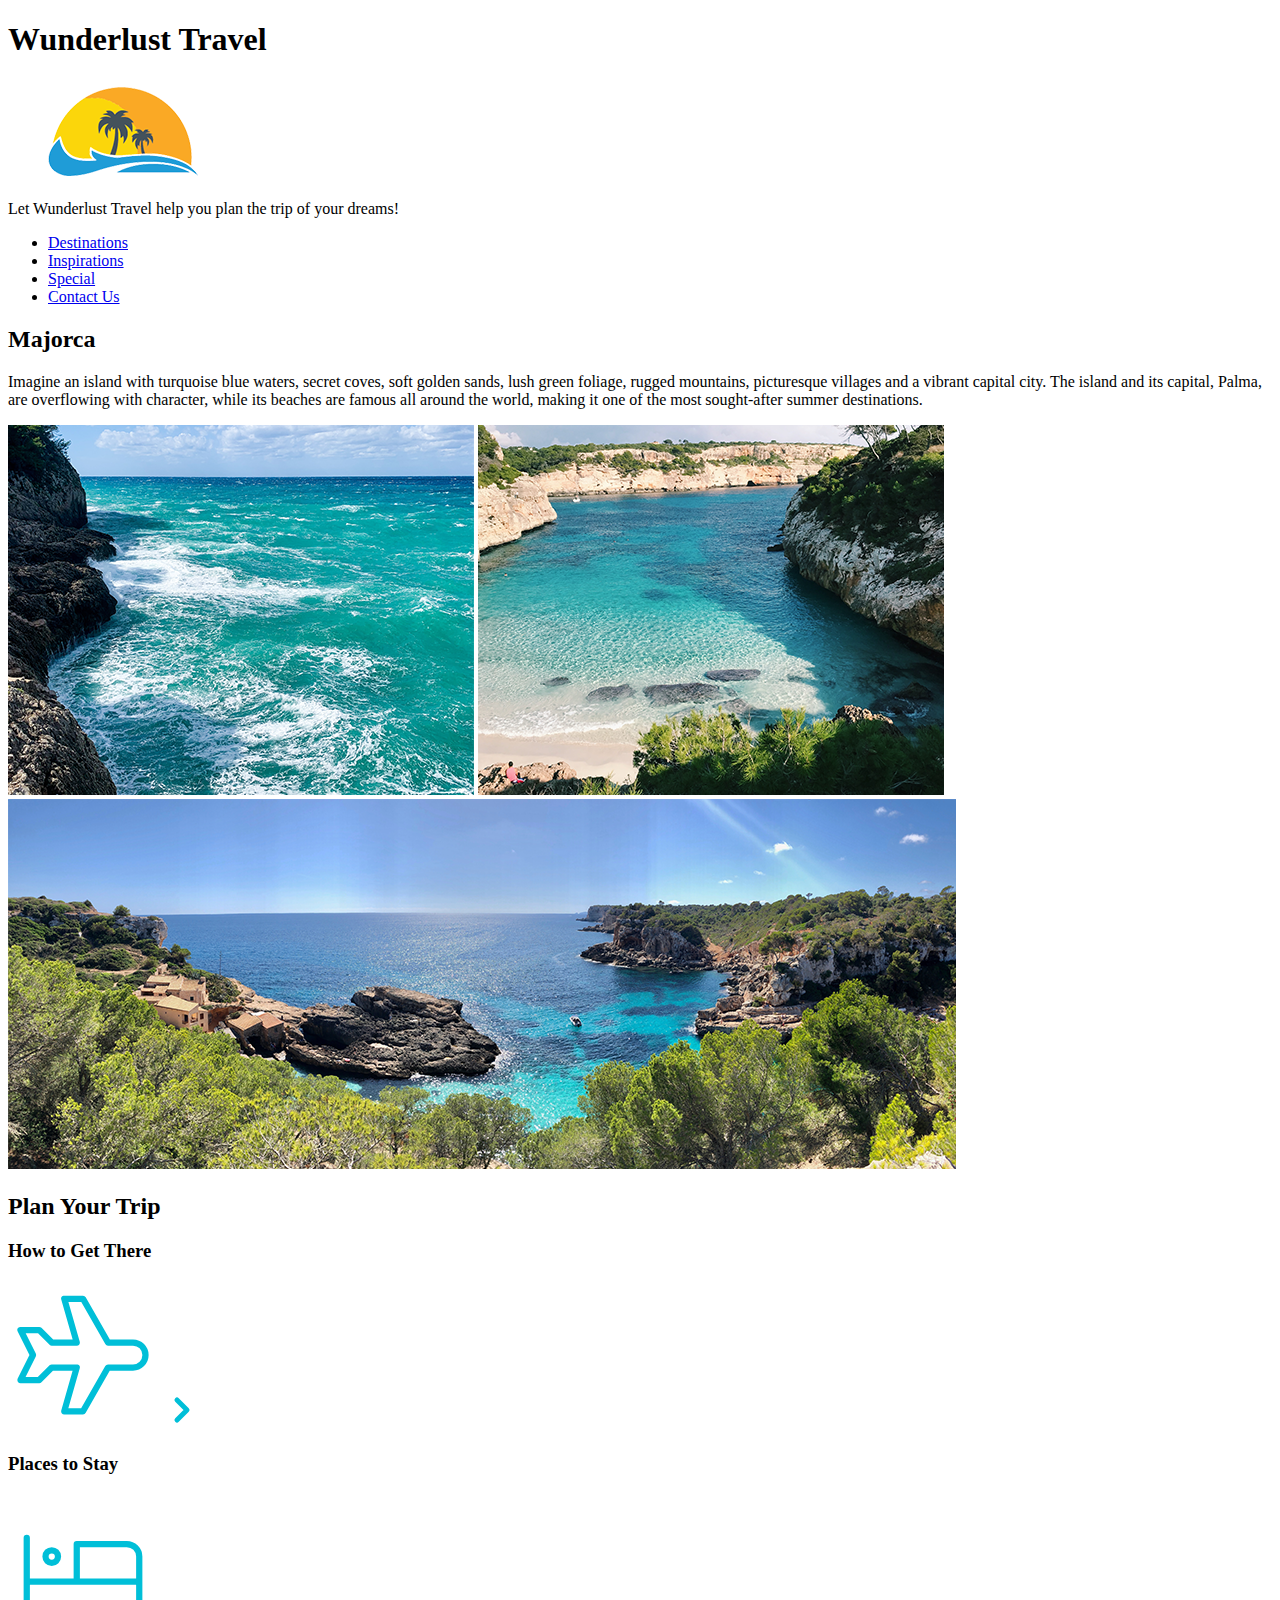
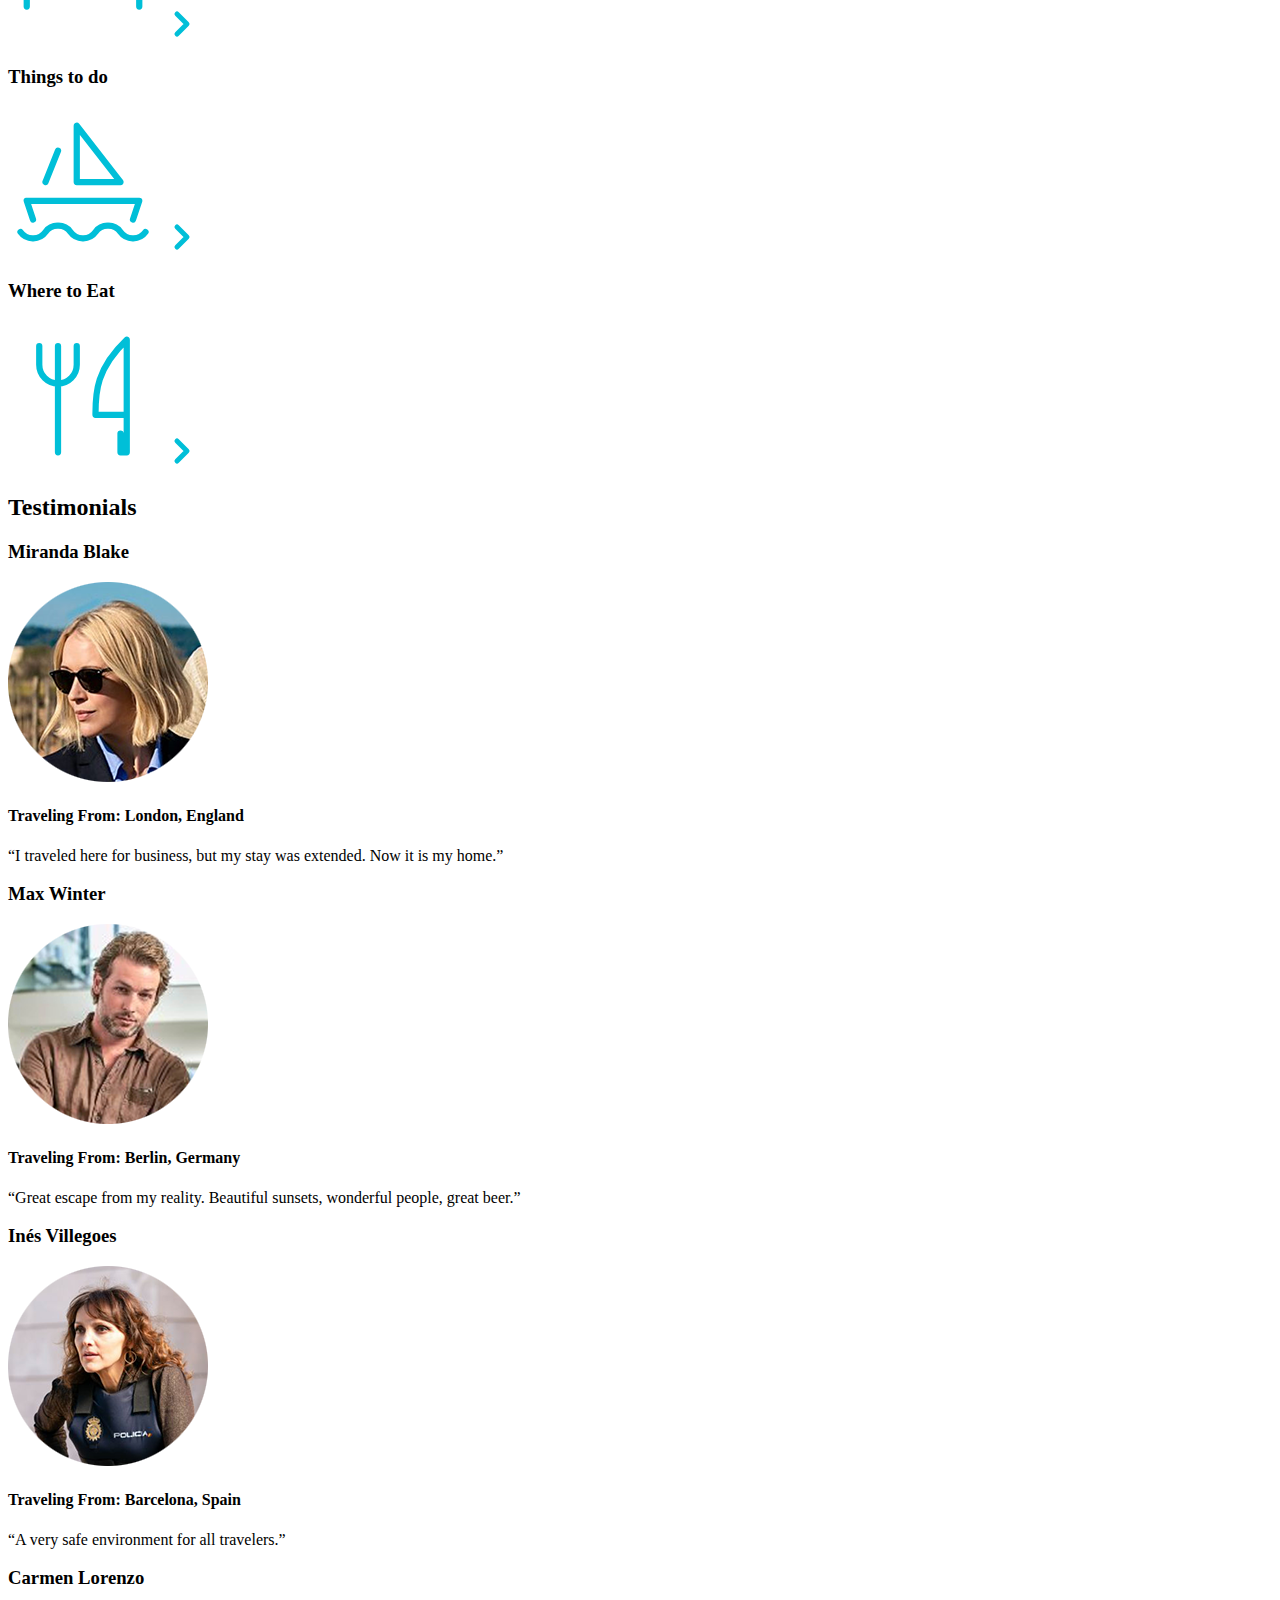
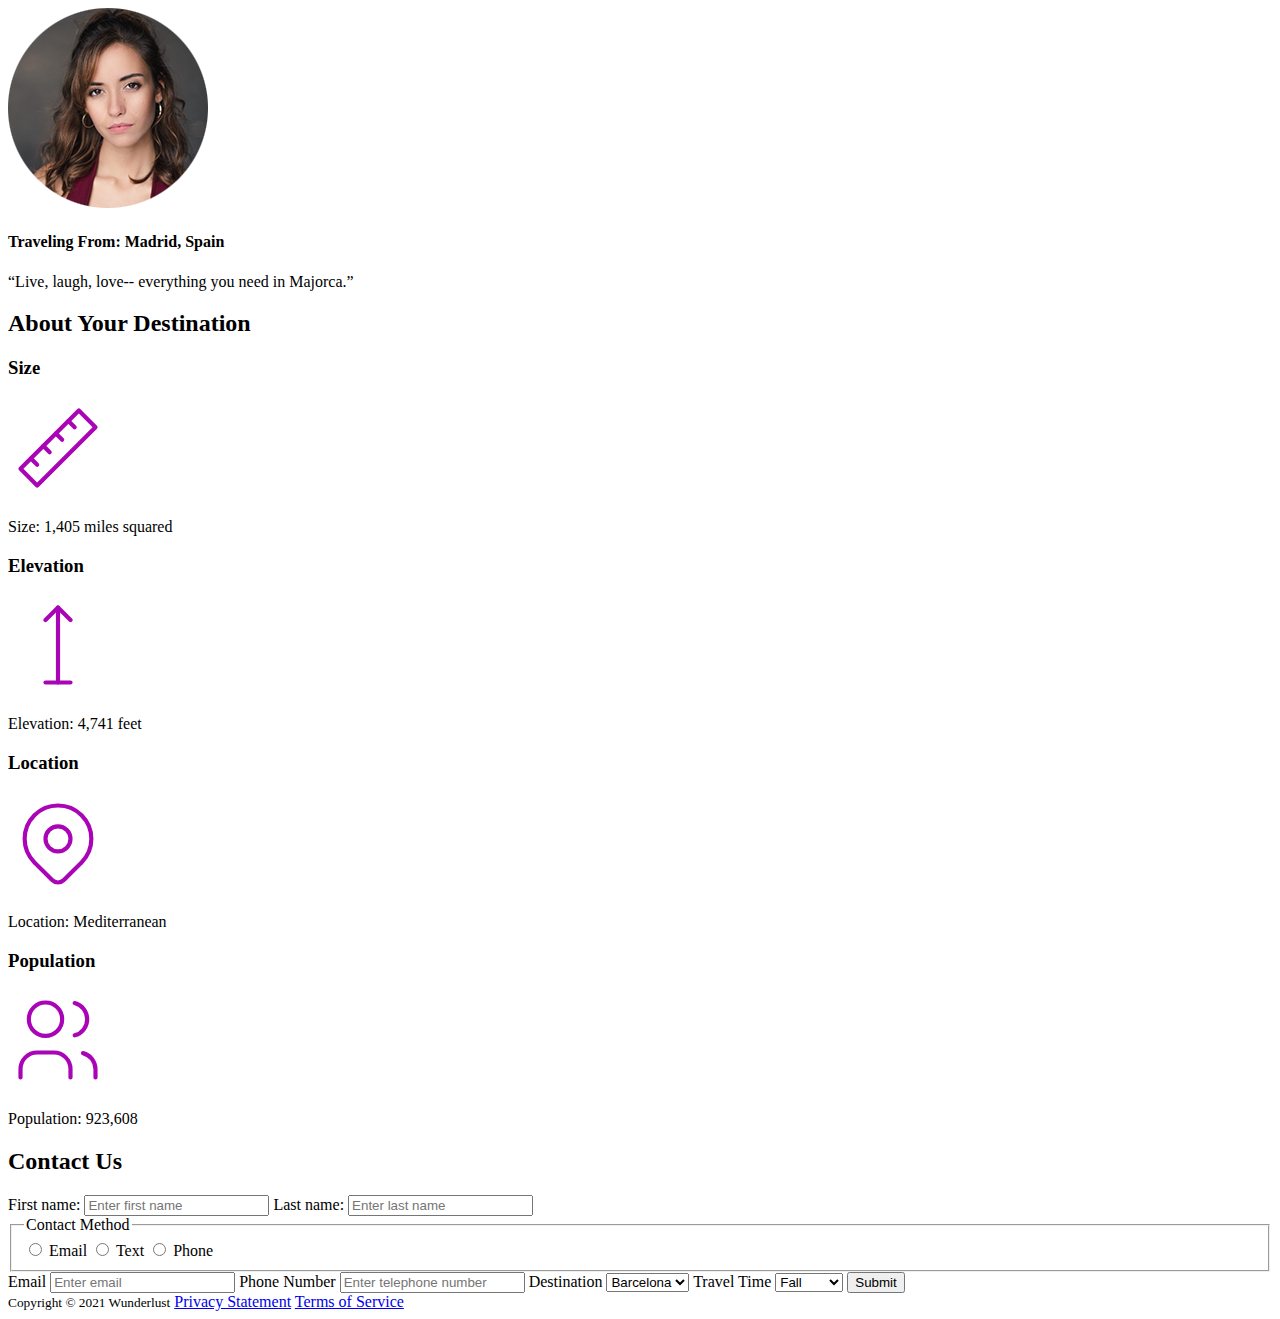
<file: index.html>
<!doctype html>

<html lang="en">
    <head>
        <meta name="author" content="Maylani Ulep">
        <title>Wunderlust Travel</title>
    </head>

    <body>
        <header>
            <h1>Wunderlust Travel</h1>
            <img src="images/logo.png" alt="logo">
            <p>Let Wunderlust Travel help you plan the trip of your dreams!</p>
        </header>
        <nav>
            <ul>
                <li><a href="#">Destinations</a></li>
                <li><a href="#">Inspirations</a></li>
                <li><a href="#">Special</a></li>
                <li><a href="#">Contact Us</a></li>
            </ul>
        </nav>
        <section>
            <h2>Majorca</h2>
            <p>Imagine an island with turquoise blue waters, secret coves, soft golden sands, lush green foliage, rugged mountains, picturesque villages and a vibrant capital city. The island and its capital, Palma, are overflowing with character, while its beaches are famous all around the world, making it one of the most sought-after summer destinations.</p>
            <img src="images/majorca-waves.png" alt="Majorca Waves">
            <img src="images/majorca-beach.png" alt="Majorca Beach">
            <img src="images/majorca-cove.png" alt="Majorca Cove">
        </section>
        <section>
            <h2>Plan Your Trip</h2>
            <section>
                <h3>How to Get There</h3>
                <svg xmlns="http://www.w3.org/2000/svg" class="icon icon-tabler icon-tabler-plane" width="150" height="150" viewBox="0 0 24 24" stroke-width="1" stroke="#00bfd8" fill="none" stroke-linecap="round" stroke-linejoin="round">
                    <path stroke="none" d="M0 0h24v24H0z" fill="none"/>
                    <path d="M16 10h4a2 2 0 0 1 0 4h-4l-4 7h-3l2 -7h-4l-2 2h-3l2 -4l-2 -4h3l2 2h4l-2 -7h3z" />
                </svg>
                <svg xmlns="http://www.w3.org/2000/svg" class="icon icon-tabler icon-tabler-chevron-right" width="40" height="40" viewBox="0 0 24 24" stroke-width="3" stroke="#00bfd8" fill="none" stroke-linecap="round" stroke-linejoin="round">
                    <a href="#">
                    <path stroke="none" d="M0 0h24v24H0z" fill="none"/>
                    <polyline points="9 6 15 12 9 18" />
                    </a>
                    <title>Search for flights</title>
                  </svg>
            </section>
            <section>
                <h3>Places to Stay</h3>
                <svg xmlns="http://www.w3.org/2000/svg" class="icon icon-tabler icon-tabler-bed" width="150" height="150" viewBox="0 0 24 24" stroke-width="1" stroke="#00bfd8" fill="none" stroke-linecap="round" stroke-linejoin="round">
                    <path stroke="none" d="M0 0h24v24H0z" fill="none"/>
                    <path d="M3 7v11m0 -4h18m0 4v-8a2 2 0 0 0 -2 -2h-8v6" />
                    <circle cx="7" cy="10" r="1" />
                  </svg>
                  <svg xmlns="http://www.w3.org/2000/svg" class="icon icon-tabler icon-tabler-chevron-right" width="40" height="40" viewBox="0 0 24 24" stroke-width="3" stroke="#00bfd8" fill="none" stroke-linecap="round" stroke-linejoin="round">
                    <a href="#">
                    <path stroke="none" d="M0 0h24v24H0z" fill="none"/>
                    <polyline points="9 6 15 12 9 18" />
                    </a>
                    <title>Search for hotels</title>
                  </svg>
            </section>
            <section>
                <h3>Things to do</h3>
                <svg xmlns="http://www.w3.org/2000/svg" class="icon icon-tabler icon-tabler-sailboat" width="150" height="150" viewBox="0 0 24 24" stroke-width="1" stroke="#00bfd8" fill="none" stroke-linecap="round" stroke-linejoin="round">
                    <path stroke="none" d="M0 0h24v24H0z" fill="none"/>
                    <path d="M2 20a2.4 2.4 0 0 0 2 1a2.4 2.4 0 0 0 2 -1a2.4 2.4 0 0 1 2 -1a2.4 2.4 0 0 1 2 1a2.4 2.4 0 0 0 2 1a2.4 2.4 0 0 0 2 -1a2.4 2.4 0 0 1 2 -1a2.4 2.4 0 0 1 2 1a2.4 2.4 0 0 0 2 1a2.4 2.4 0 0 0 2 -1" />
                    <path d="M4 18l-1 -3h18l-1 3" />
                    <path d="M11 12h7l-7 -9v9" />
                    <line x1="8" y1="7" x2="6" y2="12" />
                  </svg>
                  <svg xmlns="http://www.w3.org/2000/svg" class="icon icon-tabler icon-tabler-chevron-right" width="40" height="40" viewBox="0 0 24 24" stroke-width="3" stroke="#00bfd8" fill="none" stroke-linecap="round" stroke-linejoin="round">
                    <a href="#">
                    <path stroke="none" d="M0 0h24v24H0z" fill="none"/>
                    <polyline points="9 6 15 12 9 18" />
                    </a>
                    <title>Search for activities</title>
                  </svg>
            </section>
            <section>
                <h3>Where to Eat</h3>
                <svg xmlns="http://www.w3.org/2000/svg" class="icon icon-tabler icon-tabler-tools-kitchen-2" width="150" height="150" viewBox="0 0 24 24" stroke-width="1" stroke="#00bfd8" fill="none" stroke-linecap="round" stroke-linejoin="round">
                    <path stroke="none" d="M0 0h24v24H0z" fill="none"/>
                    <path d="M19 3v12h-5c-.023 -3.681 .184 -7.406 5 -12zm0 12v6h-1v-3m-10 -14v17m-3 -17v3a3 3 0 1 0 6 0v-3" />
                  </svg>
                  <svg xmlns="http://www.w3.org/2000/svg" class="icon icon-tabler icon-tabler-chevron-right" width="40" height="40" viewBox="0 0 24 24" stroke-width="3" stroke="#00bfd8" fill="none" stroke-linecap="round" stroke-linejoin="round">
                    <a href="#">
                  <path stroke="none" d="M0 0h24v24H0z" fill="none"/>
                    </a>
                  <polyline points="9 6 15 12 9 18" />
                  <title>Search for restaurants</title>
                </svg>
            </section>
        </section>
        <section>
            <h2>Testimonials</h2>
            <section>
                <h3>Miranda Blake</h3>
                <img src="images/miranda-blake.png" alt="Miranda Blake">
                <h4>Traveling From: London, England</h4>
                <p>“I traveled here for business, but my stay was extended. Now it is my home.”</p>
            </section>
            <section>
                <h3>Max Winter</h3>
                <img src="images/max-winter.png" alt="Max Winter">
                <h4>Traveling From: Berlin, Germany</h4>
                <p>“Great escape from my reality. Beautiful sunsets, wonderful people, great beer.”</p>
            </section>
            <section>
                <h3>Inés Villegoes</h3>
                <img src="images/ines-villegoes.png" alt="Ines Villegoes">
                <h4>Traveling From: Barcelona, Spain</h4>
                <p>“A very safe environment for all travelers.”</p>
            </section>
            <section>
                <h3>Carmen Lorenzo</h3>
                <img src="images/carmen-lorenzo.png" alt="Carmen Lorenzo">
                <h4>Traveling From: Madrid, Spain</h4>
                <p>“Live, laugh, love-- everything you need in Majorca.”</p>
            </section>
        </section>
        <section>
            <h2>About Your Destination</h2>
            <section>
                <h3>Size</h3>
                <svg xmlns="http://www.w3.org/2000/svg" class="icon icon-tabler icon-tabler-ruler-2" width="100" height="100" viewBox="0 0 24 24" stroke-width="1" stroke="#a905b6" fill="none" stroke-linecap="round" stroke-linejoin="round">
                    <path stroke="none" d="M0 0h24v24H0z" fill="none"/>
                    <path d="M17 3l4 4l-14 14l-4 -4z" />
                    <path d="M16 7l-1.5 -1.5" />
                    <path d="M13 10l-1.5 -1.5" />
                    <path d="M10 13l-1.5 -1.5" />
                    <path d="M7 16l-1.5 -1.5" />
                </svg>
                <p>Size: 1,405 miles squared</p>
                </section>
            <section>
                <h3>Elevation</h3>
                <svg xmlns="http://www.w3.org/2000/svg" class="icon icon-tabler icon-tabler-arrow-top-bar" width="100" height="100" viewBox="0 0 24 24" stroke-width="1" stroke="#a905b6" fill="none" stroke-linecap="round" stroke-linejoin="round">
                    <path stroke="none" d="M0 0h24v24H0z" fill="none"/>
                    <line x1="12" y1="21" x2="12" y2="3" />
                    <path d="M15 6l-3 -3l-3 3" />
                    <line x1="9" y1="21" x2="15" y2="21" />
                </svg>
                <p>Elevation: 4,741 feet</p>
            </section>
            <section>
                <h3>Location</h3>
                <svg xmlns="http://www.w3.org/2000/svg" class="icon icon-tabler icon-tabler-map-pin" width="100" height="100" viewBox="0 0 24 24" stroke-width="1" stroke="#a905b6" fill="none" stroke-linecap="round" stroke-linejoin="round">
                    <path stroke="none" d="M0 0h24v24H0z" fill="none"/>
                    <circle cx="12" cy="11" r="3" />
                    <path d="M17.657 16.657l-4.243 4.243a2 2 0 0 1 -2.827 0l-4.244 -4.243a8 8 0 1 1 11.314 0z" />
                </svg>
                <p>Location: Mediterranean</p>
            </section>
            <section>
                <h3>Population</h3>
                <svg xmlns="http://www.w3.org/2000/svg" class="icon icon-tabler icon-tabler-users" width="100" height="100" viewBox="0 0 24 24" stroke-width="1" stroke="#a905b6" fill="none" stroke-linecap="round" stroke-linejoin="round">
                    <path stroke="none" d="M0 0h24v24H0z" fill="none"/>
                    <circle cx="9" cy="7" r="4" />
                    <path d="M3 21v-2a4 4 0 0 1 4 -4h4a4 4 0 0 1 4 4v2" />
                    <path d="M16 3.13a4 4 0 0 1 0 7.75" />
                    <path d="M21 21v-2a4 4 0 0 0 -3 -3.85" />
                </svg>
                <p>Population: 923,608</p>
            </section>
        </section>
        <section>
            <h2>Contact Us</h2>
            <form>
                <label for="fname">First name:</label>
                <input type="text" id="fname" name="fname" placeholder="Enter first name">
                <label for="lname">Last name:</label>
                <input type="text" id="lname" name="lname" placeholder="Enter last name">
                <fieldset>
                    <legend>Contact Method</legend>
                    <input type="radio" id="preferEmail" name="prefer" value="email">
                    <label for="preferEmail">Email</label>
                    <input type="radio" id="preferText" name="prefer" value="text">
                    <label for="preferText">Text</label>
                    <input type="radio" id="preferPhone" name="prefer" value="phone">
                    <label for="preferPhone">Phone</label>
                </fieldset>
                <label for="email">Email</label>
                <input type="email" id="email" name="email" placeholder="Enter email">
                <label for="phone">Phone Number</label>
                <input type="tel" id="phone" name="phone" placeholder="Enter telephone number">
                <label for="destination">Destination</label>
                <select id="destination" name="destination">
                    <option value="barcelona">Barcelona</option>
                    <option value="granada">Granada</option>
                    <option value="ibiza">Ibiza</option>
                    <option value="madrid">Madrid</option>
                    <option value="majorca">Majorca</option>
                    <option value="seville">Seville</option>
                    <option value="tenerife">Tenerife</option>
                    <option value="valencia">Valencia</option>
                </select>
                <label for="time">Travel Time</label>
                <select id="time" name="time">
                    <option value="fall">Fall</option>
                    <option value="winter">Winter</option>
                    <option value="spring">Spring</option>
                    <option value="flexible">Flexible</option>
                </select>
                <input type="submit" value="Submit">
            </form>
        </section>
        <footer>
            <small>Copyright &copy; 2021 Wunderlust</small>
            <a href="#">Privacy Statement</a>
            <a href="#">Terms of Service</a>
        </footer>
    </body>
</html>
</file>
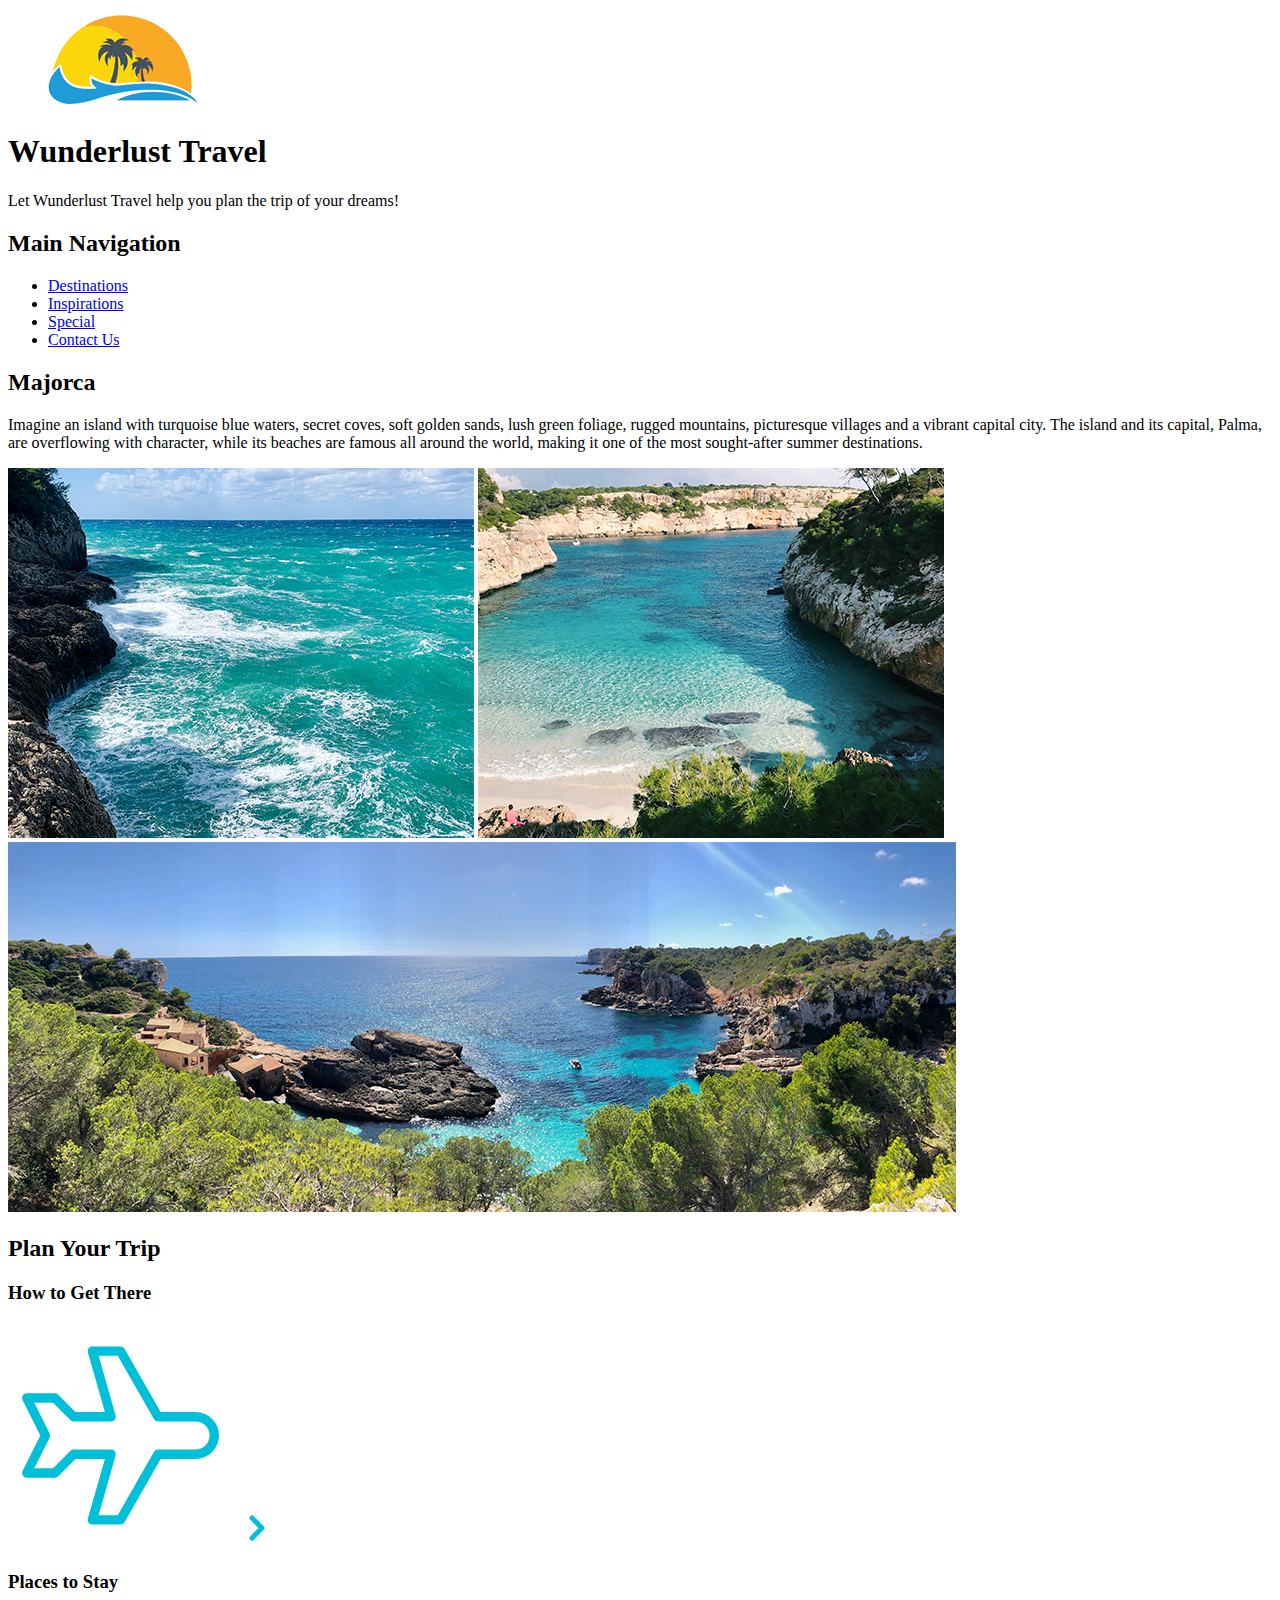
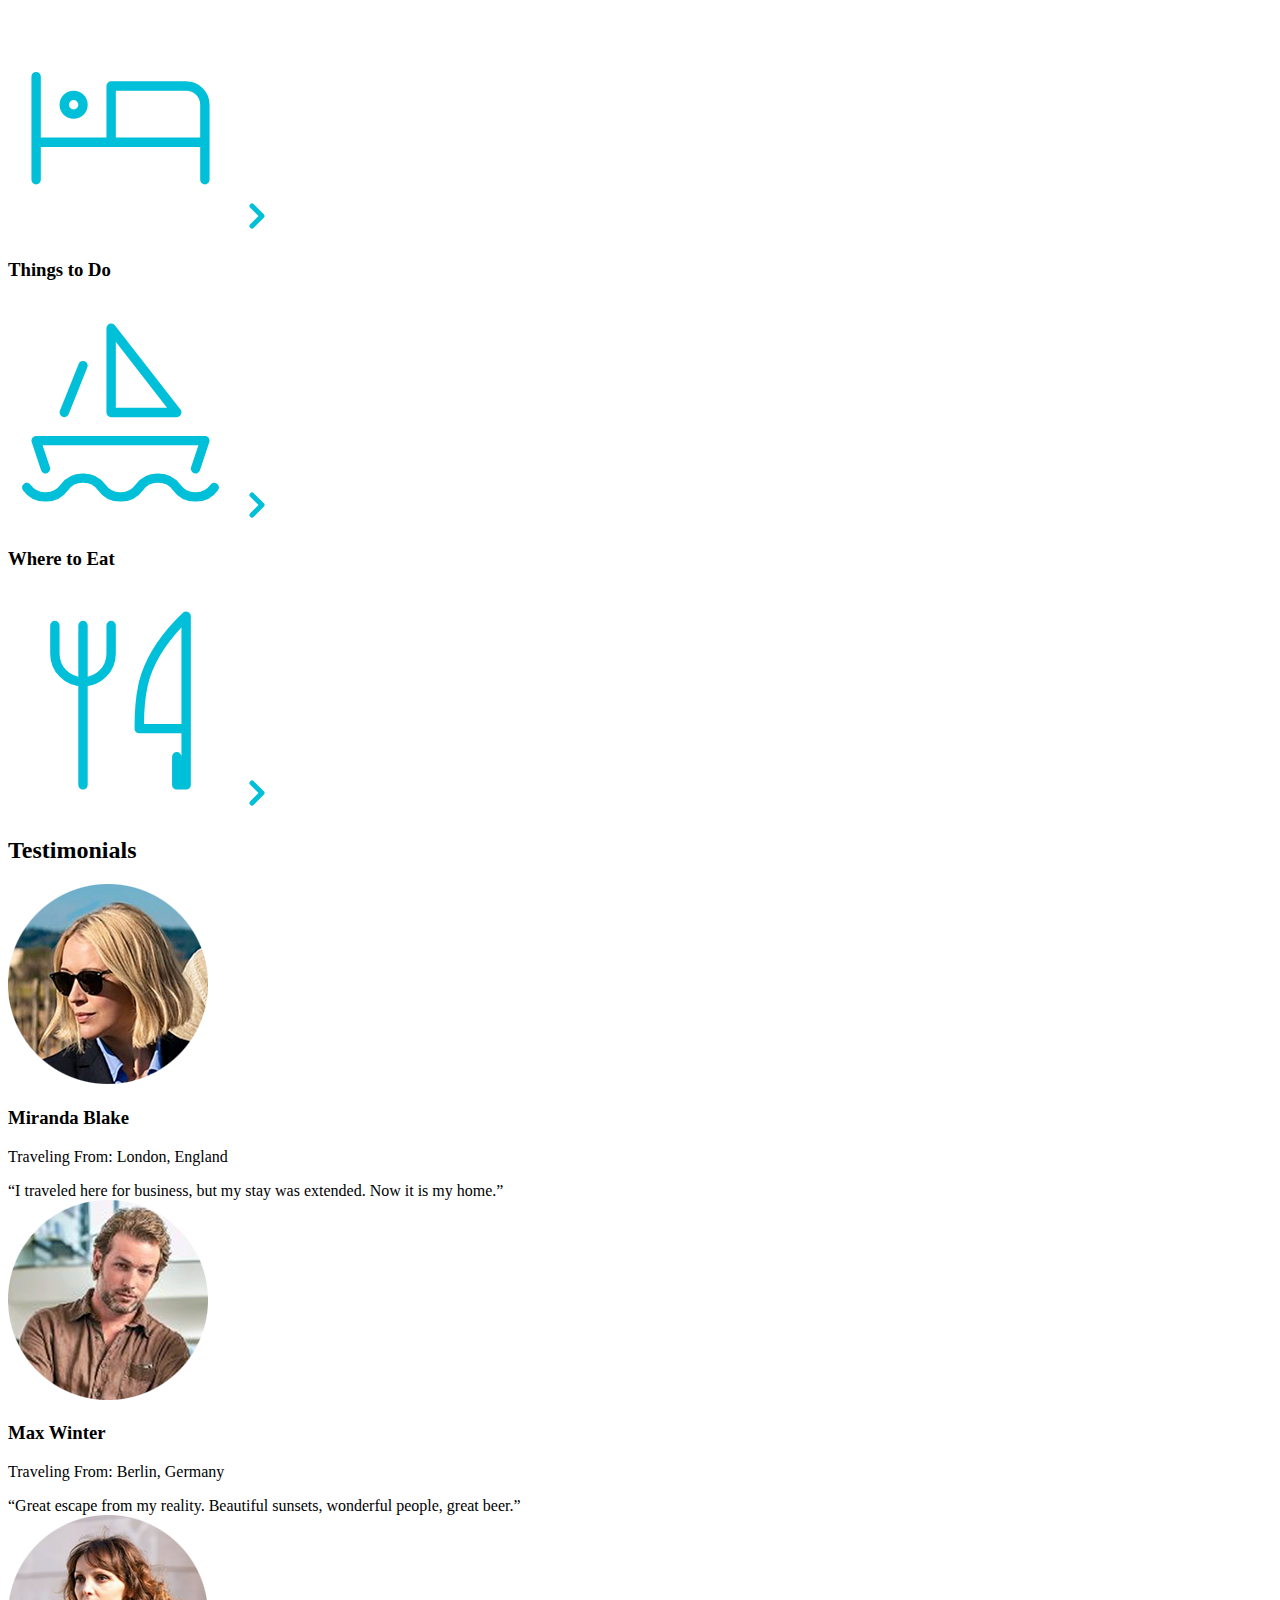
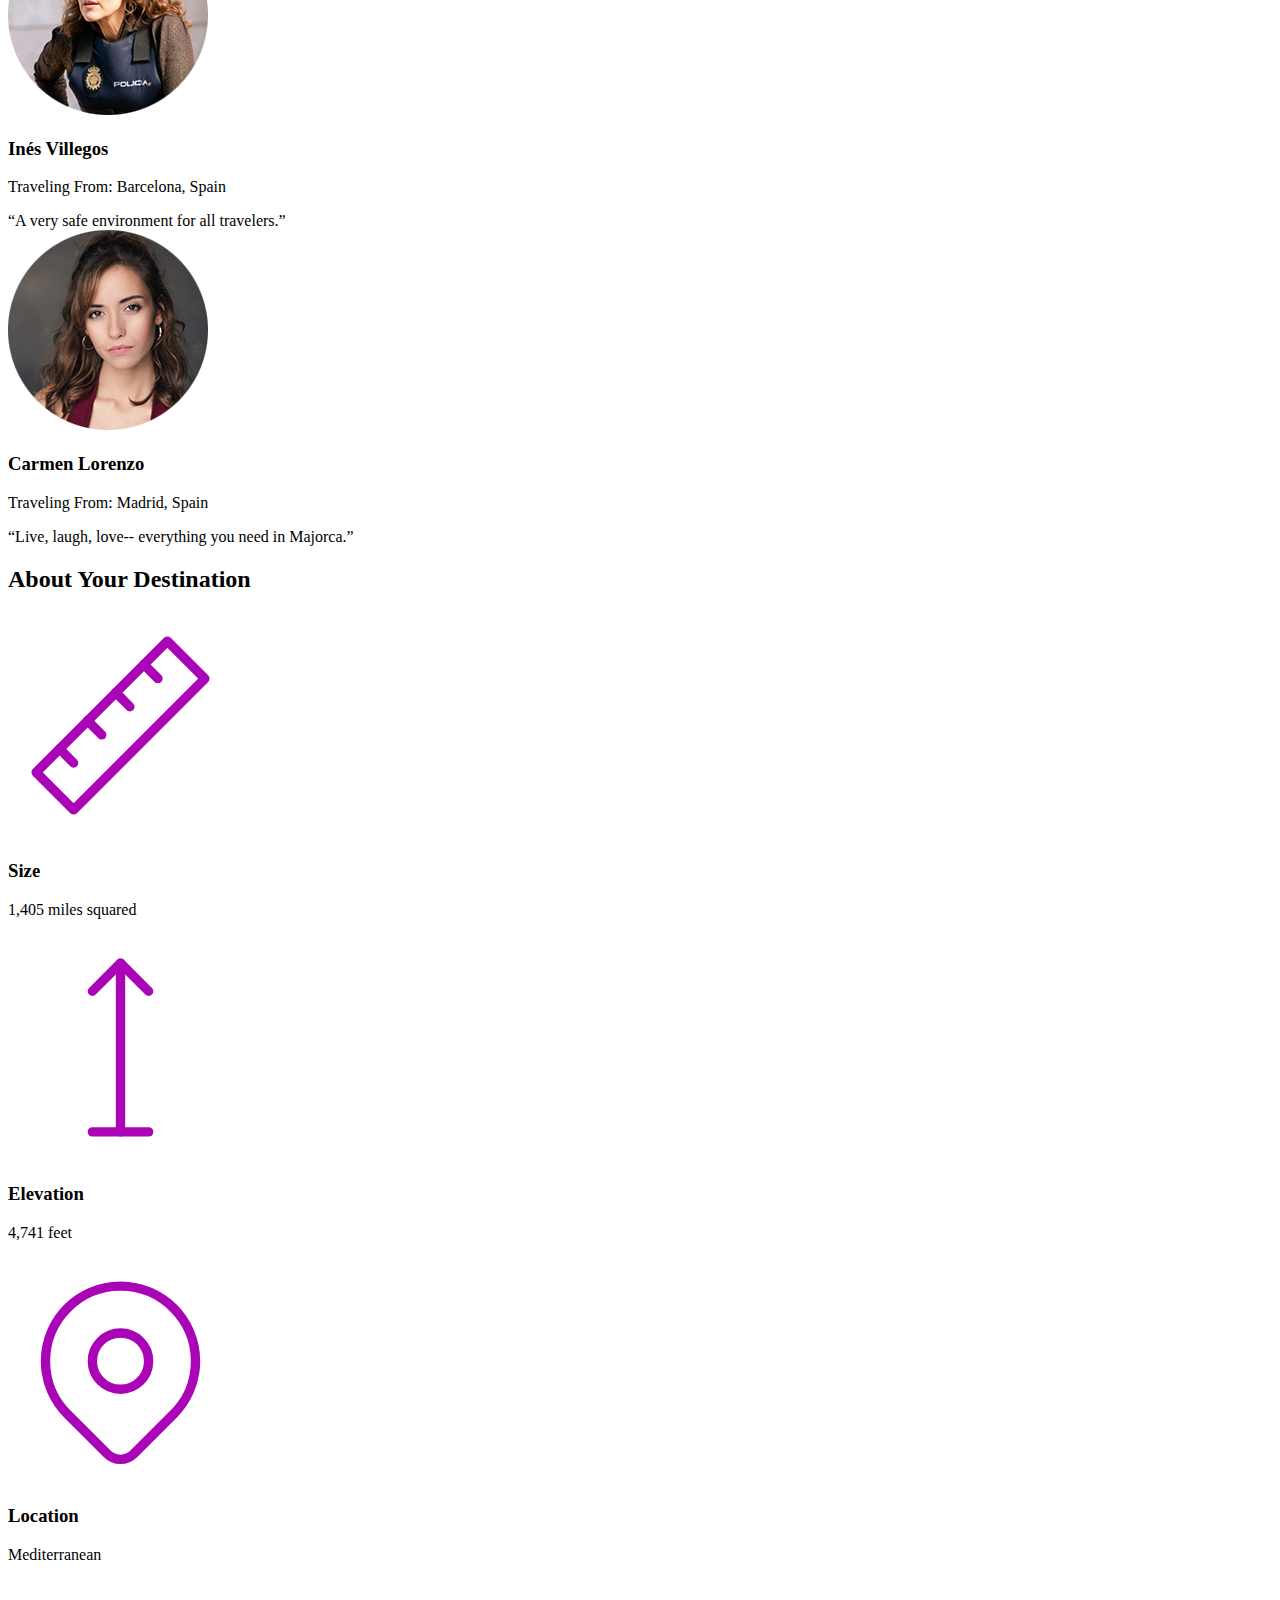
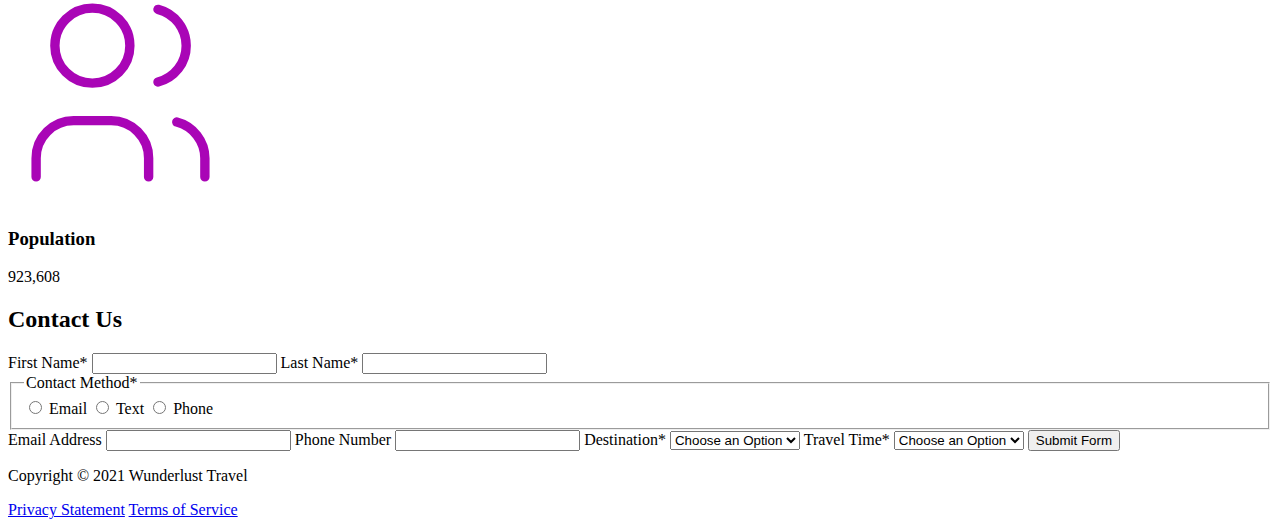
<file: majorca.html>
<!DOCTYPE html>
<html lang="en">
    <head>
<!--         Add all required tags in the head here - meta tags for SEO, responsiveness, and with info about the page, etc., in addition to tags to create a card on Twitter with a large image and open graph tags to allow for sharing on other social media sites -->
        <meta charset="UTF-8">       
        <meta name="viewport" content="wideth=device-width, initial-scale=1"> 
        <meta name="author" content="Maylani Ulep">
        <meta name="description" content="Explore the beautiful beaches of Majorca by making it your next vacation destination. Find restaurants, places to stay, and things to do.">
        <meta name="keywords" content="Majorca, beach, travel, island">
        <meta name="robots" content="follow, index">

        <!-- Twitter Card -->
        <meta name="twitter:card" content="summary_large_image">
        <meta name="twitter:site" content="@wunderlust">
        <meta name="twitter:title" content="Wunderlust Travel">
        <meta name="twitter:creator" content="@wunderlust">
        <meta name="twitter:description" content="Explore the beautiful beaches of Majorca by making it your next vacation destination. Find restaurants, places to stay, and things to do.">
        <meta name="twitter:image" content="images/majorca-waves.png">

        <!-- Open Graph -->
        <meta property="og:title" content="Wunderlust Travel">
        <meta property="og:url" content="https://mrulep.github.io/wunderlust/">
        <meta property="og:type" content="website">
        <meta property="og:image" content="images/majorca-waves.png">

        <!-- Links -->
        <link rel="icon" href="images/logo.png">

        <title>Wunderlust Travel - Majorca</title>
    </head>
    <body>
<!--         Reveiew the document and add the proper tags to all of the headings  throughout. Use the outline feature in the validator to ensure that these have been added correctly. See the image of the correct outline as a reference if you have questions 

Also review the alt text on all of the images to ensure that it is descriptive and appropriate-->
        <header>
            <img src="images/logo.png" alt="The Wunderlust logo shows blue waves and the outline of two palm trees against an orange sun">
            <h1>Wunderlust Travel</h1>
            <p>Let Wunderlust Travel help you plan the trip of your dreams!</p>
            <nav>
                <h2>Main Navigation</h2>
                <ul>
                    <li><a href="#">Destinations</a></li>
                    <li><a href="#">Inspirations</a></li>
                    <li><a href="#">Special</a></li>
                    <li><a href="#">Contact Us</a></li>
                </ul>
            </nav>
        </header>
        <main>
            <article>  
                <h2>Majorca</h2>
                <p>Imagine an island with turquoise blue waters, secret coves, soft golden sands, lush green foliage, rugged mountains, picturesque villages and a vibrant capital city. The island and its capital, Palma, are overflowing with character, while its beaches are famous all around the world, making it one of the most sought-after summer destinations.</p>
                <img src="images/majorca-waves.png" alt="Turquoise blue waters with white wave caps crashing against a rock cliff">
                <img src="images/majorca-beach.png" alt="Turquoise blue waters washing up the shore in the middle of large rocks covered in greenery">
                <img src="images/majorca-cove.png" alt="Deep blue water leading to the horizon with the island and trees in the foreground">
                <section>
                    <h2>Plan Your Trip</h2>
                    <section>
                        <h3>How to Get There</h3>
                        <svg xmlns="http://www.w3.org/2000/svg" class="icon icon-tabler icon-tabler-plane" width="225" height="225" viewBox="0 0 24 24" stroke-width="1" stroke="#00bfd8" fill="none" stroke-linecap="round" stroke-linejoin="round"> <path stroke="none" d="M0 0h24v24H0z" fill="none"/> <path d="M16 10h4a2 2 0 0 1 0 4h-4l-4 7h-3l2 -7h-4l-2 2h-3l2 -4l-2 -4h3l2 2h4l-2 -7h3z" /></svg>
                        <a href="#" title="Search for flights">
                            <svg xmlns="http://www.w3.org/2000/svg" class="icon icon-tabler icon-tabler-chevron-right" width="40" height="40" viewBox="0 0 24 24" stroke-width="3" stroke="#00bfd8" fill="none" stroke-linecap="round" stroke-linejoin="round"><path stroke="none" d="M0 0h24v24H0z" fill="none"/><polyline points="9 6 15 12 9 18" /></svg>
                        </a>
                    </section>      
                    <section>
                        <h3>Places to Stay</h3>
                        <svg xmlns="http://www.w3.org/2000/svg" class="icon icon-tabler icon-tabler-bed" width="225" height="225" viewBox="0 0 24 24" stroke-width="1" stroke="#00bfd8" fill="none" stroke-linecap="round" stroke-linejoin="round"><path stroke="none" d="M0 0h24v24H0z" fill="none"/><path d="M3 7v11m0 -4h18m0 4v-8a2 2 0 0 0 -2 -2h-8v6" /><circle cx="7" cy="10" r="1" /></svg>
                        <a href="#" title="Search for hotels">
                            <svg xmlns="http://www.w3.org/2000/svg" class="icon icon-tabler icon-tabler-chevron-right" width="40" height="40" viewBox="0 0 24 24" stroke-width="3" stroke="#00bfd8" fill="none" stroke-linecap="round" stroke-linejoin="round"><path stroke="none" d="M0 0h24v24H0z" fill="none"/><polyline points="9 6 15 12 9 18" /></svg> 
                        </a>
                    </section>
                    <section>
                        <h3>Things to Do</h3>
                        <svg xmlns="http://www.w3.org/2000/svg" class="icon icon-tabler icon-tabler-sailboat" width="225" height="225" viewBox="0 0 24 24" stroke-width="1" stroke="#00bfd8" fill="none" stroke-linecap="round" stroke-linejoin="round"><path stroke="none" d="M0 0h24v24H0z" fill="none"/><path d="M2 20a2.4 2.4 0 0 0 2 1a2.4 2.4 0 0 0 2 -1a2.4 2.4 0 0 1 2 -1a2.4 2.4 0 0 1 2 1a2.4 2.4 0 0 0 2 1a2.4 2.4 0 0 0 2 -1a2.4 2.4 0 0 1 2 -1a2.4 2.4 0 0 1 2 1a2.4 2.4 0 0 0 2 1a2.4 2.4 0 0 0 2 -1" /><path d="M4 18l-1 -3h18l-1 3" /><path d="M11 12h7l-7 -9v9" /><line x1="8" y1="7" x2="6" y2="12" /></svg>
                        <a href="#" title="Search for Activities">
                            <svg xmlns="http://www.w3.org/2000/svg" class="icon icon-tabler icon-tabler-chevron-right" width="40" height="40" viewBox="0 0 24 24" stroke-width="3" stroke="#00bfd8" fill="none" stroke-linecap="round" stroke-linejoin="round"><path stroke="none" d="M0 0h24v24H0z" fill="none"/><polyline points="9 6 15 12 9 18" /></svg> 
                        </a>                     
                    </section>    
                    <section>
                        <h3>Where to Eat</h3>
                        <svg xmlns="http://www.w3.org/2000/svg" class="icon icon-tabler icon-tabler-tools-kitchen-2" width="225" height="225" viewBox="0 0 24 24" stroke-width="1" stroke="#00bfd8" fill="none" stroke-linecap="round" stroke-linejoin="round"><path stroke="none" d="M0 0h24v24H0z" fill="none"/><path d="M19 3v12h-5c-.023 -3.681 .184 -7.406 5 -12zm0 12v6h-1v-3m-10 -14v17m-3 -17v3a3 3 0 1 0 6 0v-3" /></svg>
                        <a href="#" title="Search for Restaurants">
                            <svg xmlns="http://www.w3.org/2000/svg" class="icon icon-tabler icon-tabler-chevron-right" width="40" height="40" viewBox="0 0 24 24" stroke-width="3" stroke="#00bfd8" fill="none" stroke-linecap="round" stroke-linejoin="round"><path stroke="none" d="M0 0h24v24H0z" fill="none"/><polyline points="9 6 15 12 9 18" /></svg>                          
                        </a>
                    </section>   
                </section>
                <section>
                    <h2>Testimonials</h2>
                    <section>
                        <img src="images/miranda-blake.png" alt="Miranda Blake has a blonde bob and is wearing dark sunglasses">
                        <h3>Miranda Blake</h3>
                        <p>Traveling From: London, England</p>
                        <q>I traveled here for business, but my stay was extended. Now it is my home.</q>
                    </section>
                    <section>
                        <img src="images/max-winter.png" alt="Max Winter with a brown collared shirt posing for the camera">
                        <h3>Max Winter</h3>
                        <p>Traveling From: Berlin, Germany</p>
                        <q>Great escape from my reality. Beautiful sunsets, wonderful people, great beer.</q>
                    </section>
                    <section>
                        <img src="images/ines-villegoes.png" alt="Ines Villegos has brown hair and is wearing a police vest">
                        <h3>Inés Villegos</h3>
                        <p>Traveling From: Barcelona, Spain</p>
                        <q>A very safe environment for all travelers.</q>
                    </section>
                    <section>
                        <img src="images/carmen-lorenzo.png" alt="Carmen Lorenzo has long, dark brown hair and is wearing gold hoop earrings">
                        <h3>Carmen Lorenzo</h3>
                        <p>Traveling From: Madrid, Spain</p>
                        <q>Live, laugh, love-- everything you need in Majorca.</q>
                    </section>
                </section>
                <section>
                    <h2>About Your Destination</h2>
                    <section>
                        <svg xmlns="http://www.w3.org/2000/svg" class="icon icon-tabler icon-tabler-ruler-2" width="225" height="225" viewBox="0 0 24 24" stroke-width="1" stroke="#a905b6" fill="none" stroke-linecap="round" stroke-linejoin="round"><path stroke="none" d="M0 0h24v24H0z" fill="none"/><path d="M17 3l4 4l-14 14l-4 -4z" /><path d="M16 7l-1.5 -1.5" /><path d="M13 10l-1.5 -1.5" /><path d="M10 13l-1.5 -1.5" /><path d="M7 16l-1.5 -1.5" /></svg>
                        <h3>Size</h3>
                        <p>1,405 miles squared</p>
                    </section>
                    <section>
                        <svg xmlns="http://www.w3.org/2000/svg" class="icon icon-tabler icon-tabler-arrow-top-bar" width="225" height="225" viewBox="0 0 24 24" stroke-width="1" stroke="#a905b6" fill="none" stroke-linecap="round" stroke-linejoin="round"><path stroke="none" d="M0 0h24v24H0z" fill="none"/><line x1="12" y1="21" x2="12" y2="3" /><path d="M15 6l-3 -3l-3 3" /><line x1="9" y1="21" x2="15" y2="21" /></svg>
                        <h3>Elevation</h3>
                        <p>4,741 feet</p>
                    </section>
                    <section>
                        <svg xmlns="http://www.w3.org/2000/svg" class="icon icon-tabler icon-tabler-map-pin" width="225" height="225" viewBox="0 0 24 24" stroke-width="1" stroke="#a905b6" fill="none" stroke-linecap="round" stroke-linejoin="round"><path stroke="none" d="M0 0h24v24H0z" fill="none"/><circle cx="12" cy="11" r="3" /><path d="M17.657 16.657l-4.243 4.243a2 2 0 0 1 -2.827 0l-4.244 -4.243a8 8 0 1 1 11.314 0z" /></svg>
                        <h3>Location</h3>
                        <p>Mediterranean</p>
                    </section>
                    <section>
                        <svg xmlns="http://www.w3.org/2000/svg" class="icon icon-tabler icon-tabler-users" width="225" height="225" viewBox="0 0 24 24" stroke-width="1" stroke="#a905b6" fill="none" stroke-linecap="round" stroke-linejoin="round"><path stroke="none" d="M0 0h24v24H0z" fill="none"/><circle cx="9" cy="7" r="4" /><path d="M3 21v-2a4 4 0 0 1 4 -4h4a4 4 0 0 1 4 4v2" /><path d="M16 3.13a4 4 0 0 1 0 7.75" /><path d="M21 21v-2a4 4 0 0 0 -3 -3.85" /></svg>
                        <h3>Population</h3>
                        <p>923,608</p>
                    </section>
                </section>
                <section>
                    <h2>Contact Us</h2>
                    <form method="post" action="https://wp.zybooks.com/form-viewer.php">
                        <label for="fName">First Name<span>*</span></label>
                        <input type="text" name="fName" id="fName" autocomplete="given-name" required>
                        <label for="lName">Last Name<span>*</span></label>
                        <input type="text" name="lName" id="lName" autocomplete="family-name" required>
                        <fieldset>
                            <legend>Contact Method<span>*</span></legend>
                            <input type="radio" name="contactPref" id="prefEmail" required>
                            <label for="prefEmail">Email</label>
                            <input type="radio" name="contactPref" id="prefText">
                            <label for="prefText">Text</label>
                            <input type="radio" name="contactPref" id="prefPhone">
                            <label for="prefPhone">Phone</label>
                        </fieldset>
                        <label for="email">Email Address</label>
                        <input type="email" name="email" id="email" autocomplete="email">
                        <label for="phone">Phone Number</label>
                        <input type="tel" name="phone" id="phone" autocomplete="tel">
                        <label for="destination">Destination<span>*</span></label>
                        <select name="destination" id="destination" required>
                            <option value="">Choose an Option</option>
                            <option value="barcelona">Barcelona</option>
                            <option value="granada">Granada</option>
                            <option value="ibiza">Ibiza</option>
                            <option value="madrid">Madrid</option>
                            <option value="majora">Majora</option>
                            <option value="seville">Seville</option>
                            <option value="tenerife">Tenerife</option>
                            <option value="valencia">Valencia</option>
                        </select>
                        <label for="travelTime">Travel Time<span>*</span></label>
                        <select name="travelTime" id="travelTime" required>
                            <option value="">Choose an Option</option>
                            <option value="fall">Fall</option>
                            <option value="winter">Winter</option>
                            <option value="spring">Spring</option>
                            <option value="summer">Summer</option>
                            <option value="flexible">Flexible</option>
                        </select>
                        <input type="submit" name="mySubmit" id="mySubmit" value="Submit Form">
                    </form>
                </section>
            </article>
        </main>
        <footer>
            <p>Copyright &copy; 2021 Wunderlust Travel</p>
            <a href="#">Privacy Statement</a>
            <a href="#">Terms of Service</a>
        </footer>
    </body>
</html>
</file>
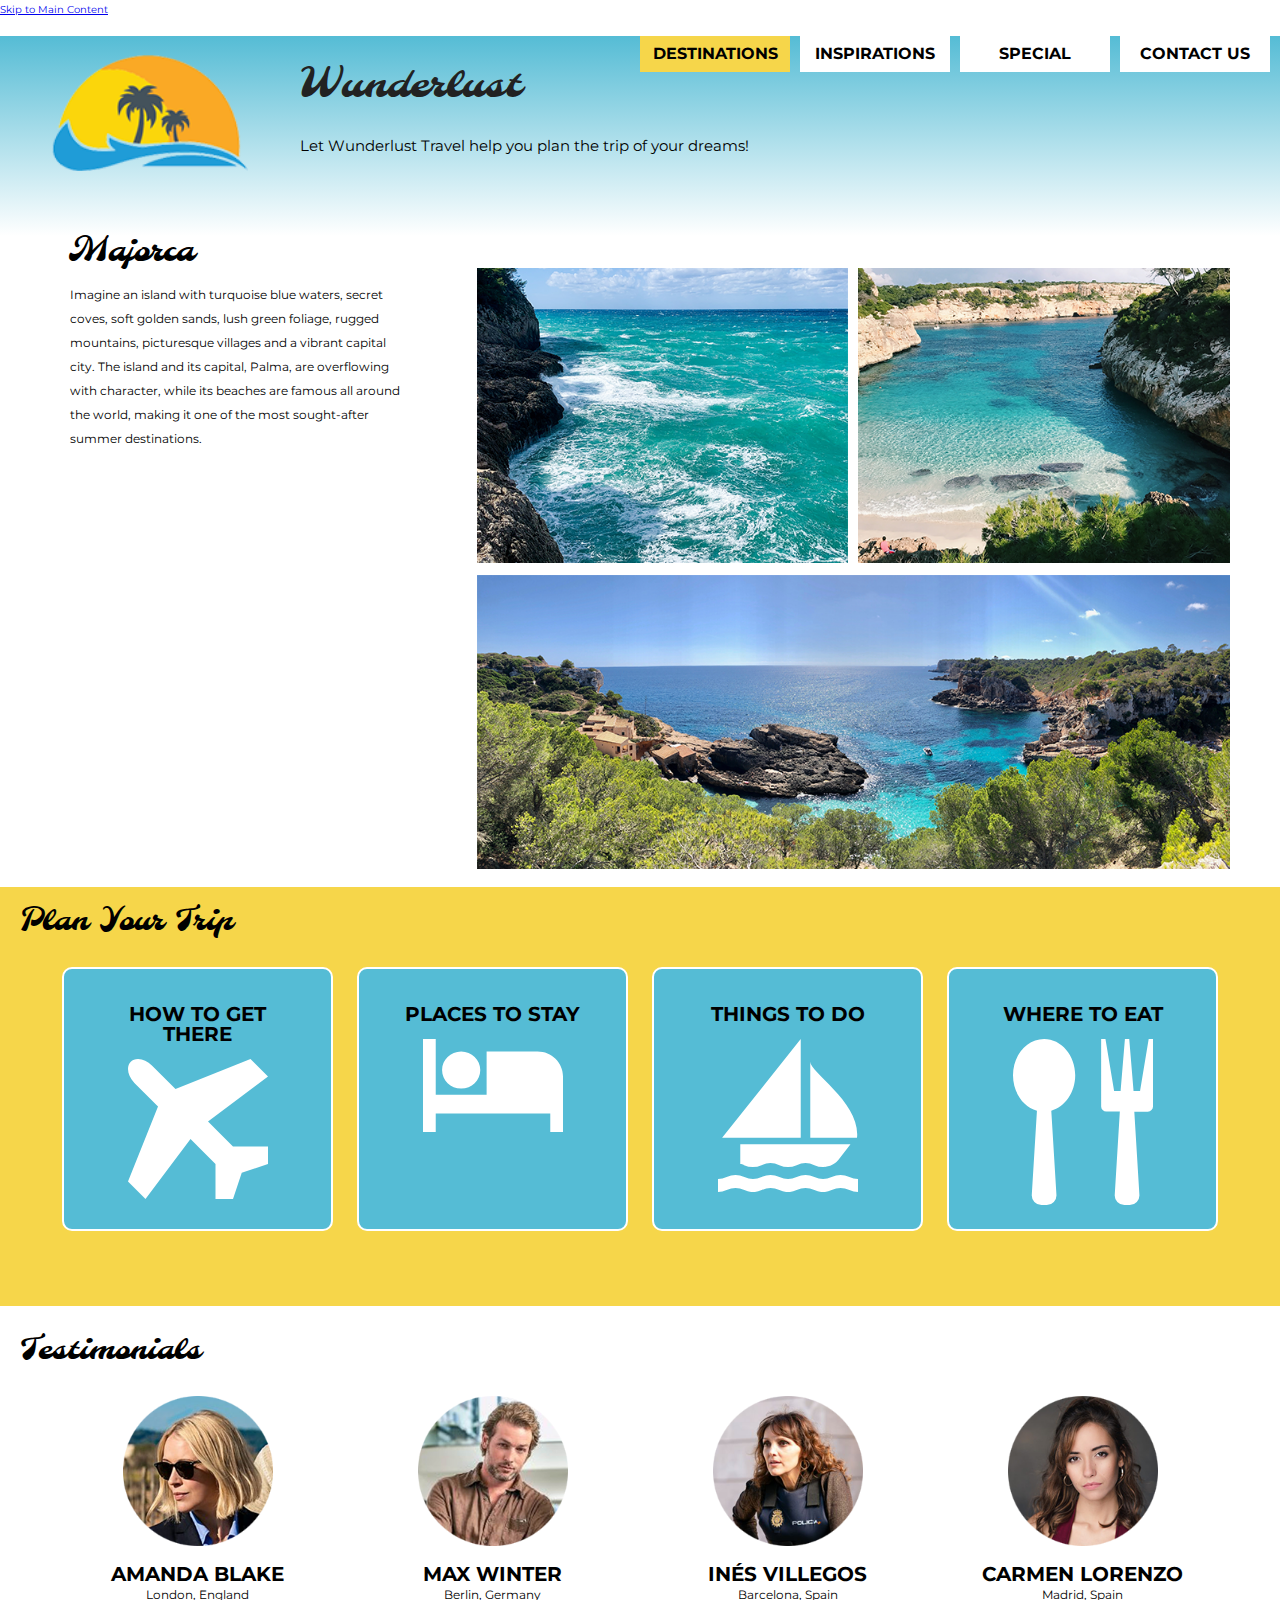
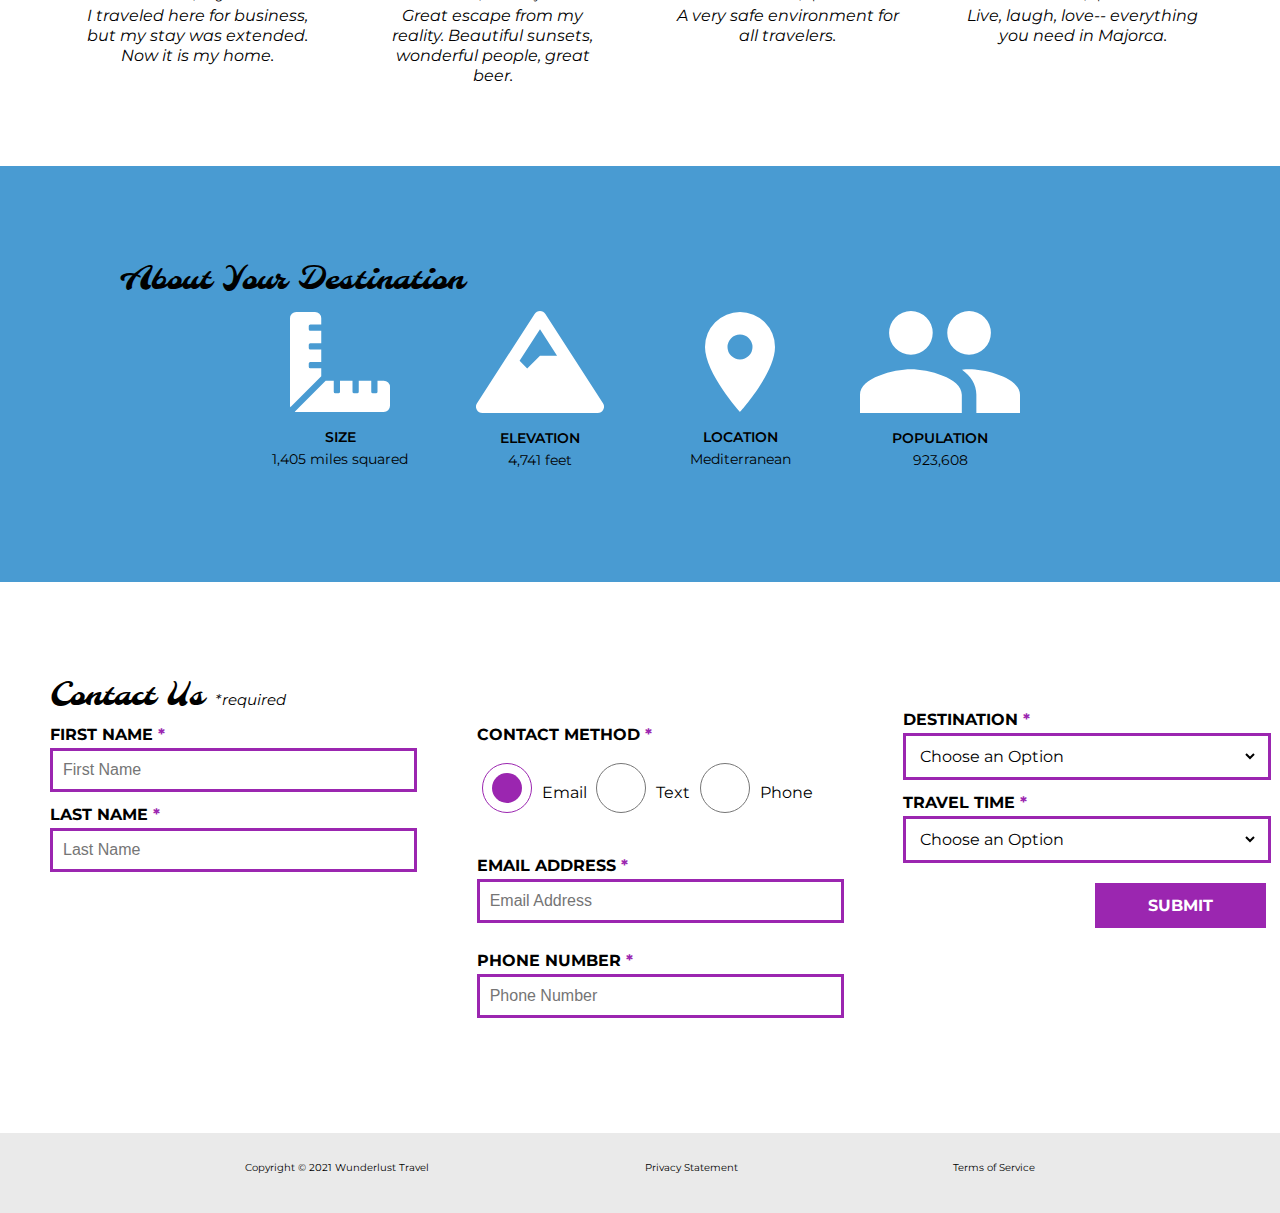
<file: wunderlust-majorca.html>
<!DOCTYPE html>
<html lang="en">
    <head>
        <meta charset="utf-8">
        <meta name="viewport" content="width=device-width, initial-scale=1">
        <meta name="author" content="Jessica Barnett, Christina Carrasquilla">
        <meta name="description" content="Let Wunderlust Travel take you to beautiful Majorca this year! Majorca is a beautiful island and offers beauty and fun to its visitors">
        <meta name="keywords" content="travel, majorca, beach, island, vacation, destination, getaway, restaurants in majorca, entertainment in majorca, testimonials from visitors">
        <title>Wunderlust Travel</title>
        <meta name="robots" content="index,follow">

        <!-- ~~~~~~~~~~ TWITTER CARD TAGS ~~~~~~~~~~ -->
        <meta name="twitter:card" content="summary_large_image">
        <meta name="twitter:site" content="@wunderlusttravel">
        <meta name="twitter:creator" content="@wunderlusttravel">
        <meta name="twitter:title" content="Wunderlust Travel: Majorca">
        <meta name="twitter:description" content="Let Wunderlust Travel take you to beautiful Majorca this year! Majorca is a beautiful island and offers beauty and fun to its visitors">
        <meta name="twitter:image" content="https://wunderlusttravel.com/images/majorca-cove.png">

        <!-- ~~~~~~~~~~ OPEN GRAPH META TAGS ~~~~~~~~~~ -->
        <meta property="og:title" content="See Majorca with Wunderlust Travel">
        <meta property="og:type" content="website">
        <meta property="og:image" content="https://wunderlusttravel.com/images/majorca-cove.png">
        <meta property="og:url" content="https://wunderlusttravel.com/majorca">
        <meta property="og:description" content="Let Wunderlust Travel take you to beautiful Majorca this year! Majorca is a beautiful island and offers beauty and fun to its visitors">
        <!-- ~~~~~~~~~~FAVICON ~~~~~~~~~~ -->
        <link rel="shortcut icon" href="images/favicon.png">

        <!-- ~~~~~~~~~~ GOOGLE FONTS ~~~~~~~~~~ -->
        <link rel="preconnect" href="https://fonts.googleapis.com">
        <link rel="preconnect" href="https://fonts.gstatic.com" crossorigin>
        <link href="https://fonts.googleapis.com/css2?family=Molle:ital@1&family=Montserrat:wght@400;600&display=swap" rel="stylesheet">
        <link href="styles.css" rel="stylesheet">
    </head>
    <body>
        <a id="skip" href="#main-content">Skip to Main Content</a>
        <!-- styling skip links: https://webaim.org/techniques/css/invisiblecontent/ -->
        <header>
            <a href="index.html" id="logo"><img src="images/logo.png" alt="The Wunderlust logo shows blue waves and the outline of two palm trees against an orange sun"></a>
            <h1>Wunderlust</h1>
			<p>Let Wunderlust Travel help you plan the trip of your dreams!</p>			
            <nav>
                <div id="menu-toggle">
                    <!-- responsive menu code from (with changes made to match mockups): https://css-tricks.com/three-css-alternatives-to-javascript-navigation/ -->
                    <h2 class="sr-only">Main Navigation</h2>
                    <!-- hidden but accessible headings from: https://webaim.org/techniques/css/invisiblecontent/ -->
                    <input name="toggle" id="toggle" type="checkbox">
                    <label for="toggle">Menu</label>
                    <ul>
                        <li class="active"><a href="#">Destinations</a></li>
                        <li><a href="#">Inspirations</a></li>
                        <li><a href="#">Special</a></li>
                        <li><a href="#">Contact Us</a></li>
                    </ul>
                </div>
            </nav>
        </header>
        <main id="main-content">
            <article>
                <div id="intro">  
                    <h2>Majorca</h2>
                    <p>Imagine an island with turquoise blue waters, secret coves, soft golden sands, lush green foliage, rugged mountains, picturesque villages and a vibrant capital city. The island and its capital, Palma, are overflowing with character, while its beaches are famous all around the world, making it one of the most sought-after summer destinations.</p>
                    <div id="img-grid">
                        <img src="images/majorca-waves.png" alt="Turquoise blue waters with white wave caps crashing against a rock cliff">
                        <img src="images/majorca-beach.png" alt="A calm cove with turquoise waters calmly lapping at a light sand beach">
                        <picture>
                            <source srcset="images/majorca-cove-small.png"
                                media="(max-width: 500px)">
                            <img src="images/majorca-cove.png" alt="Deep blue water leading to the horizon with the island and trees in the foreground">
                        </picture>
                    </div>
                </div>  
                <section id="plan">
                    <h3>Plan Your Trip</h3>
                    <div>
                        <section>
                            <h4>How to Get There</h4>
                            <a href="#" title="Search for flights">
                                <img src="images/get.svg" alt="airplane icon">
                            </a>
                        </section>      
                        <section>
                            <h4>Places to Stay</h4>
                            <a href="#" title="Search for hotels">
                                <img src="images/stay.svg" alt="bed icon">
                            </a>
                        </section>
                        <section>
                            <h4>Things to Do</h4>
                            <a href="#" title="Search for Activities">
                                <img src="images/do.svg" alt="sailboat icon">
                            </a>                     
                        </section>    
                        <section>
                            <h4>Where to Eat</h4>
                            <a href="#" title="Search for Restaurants">
                                <img src="images/eat.svg" alt="fork and spoon icon">                         
                            </a>
                        </section>
                    </div>   
                </section>
                <section id="testimonials">
                    <h3>Testimonials</h3>
                    <div>
                        <section>
                            <img src="images/miranda-blake.png" alt="Miranda Blake has a blonde bob and is wearing dark sunglasses">
                            <h4>Amanda Blake</h4>
                            <p>London, England</p>
                            <q>I traveled here for business, but my stay was extended. Now it is my home.</q>
                        </section>
                        <section>
                            <img src="images/max-winter.png" alt="Max Winter has dark blonde hair and a trimmed beard and mustache">
                            <h4>Max Winter</h4>
                            <p>Berlin, Germany</p>
                            <q>Great escape from my reality. Beautiful sunsets, wonderful people, great beer.</q>
                        </section>
                        <section>
                            <img src="images/ines-villegoes.png" alt="Ines Villegos has shoulder-length, wavy, brown hair and is wearing a brown sweater"> 
                            <h4>Inés Villegos</h4> 
                            <p>Barcelona, Spain</p>
                            <q>A very safe environment for all travelers.</q>
                        </section>
                        <section>
                            <img src="images/carmen-lorenzo.png" alt="Carmen Lorenzo has long, dark brown hair and is wearing gold hoop earrings">
                            <h4>Carmen Lorenzo</h4> 
                            <p>Madrid, Spain</p>
                            <q>Live, laugh, love-- everything you need in Majorca.</q>
                        </section>
                    </div>
                </section>
                <section id="about">
                    <h3>About Your Destination</h3>
                    <div>
                        <section>
                            <img src="images/size.svg" alt="ruler icon">
                            <h4>Size</h4> 
                            <p>1,405 miles squared</p>
                        </section>
                        <section>
                            <img src="images/elevation.svg" alt="mountain icon">
                            <h4>Elevation</h4> 
                            <p>4,741 feet</p>
                        </section>
                        <section>
                            <img src="images/location.svg" alt="location pin icon">
                            <h4>Location</h4> 
                            <p>Mediterranean</p>
                        </section>
                        <section>
                            <img src="images/population.svg" alt="people icon">
                            <h4>Population</h4>
                            <p>923,608</p>
                        </section>
                    </div>  
                </section>
                <section id="contact">
                    <h3>Contact Us <span class="form-required">*required</span></h3>
                    <form method="post" action="https://wp.zybooks.com/form-viewer.php">
                        <div id="names">
                            <label for="fName">First Name<span class="required">*</span></label>
                            <input type="text" name="fName" id="fName" autocomplete="given-name" placeholder="First Name" required>
                            <!-- custom input styles from https://moderncss.dev/custom-css-styles-for-form-inputs-and-textareas/ -->
                            <label for="lName">Last Name<span class="required">*</span></label>
                            <input type="text" name="lName" id="lName" autocomplete="family-name" placeholder="Last Name" required>
                        </div>
                        <div id="nums">
                            <fieldset>
                                <legend>Contact Method<span class="required">*</span></legend>
                                <!-- custom radio button styles from https://moderncss.dev/pure-css-custom-styled-radio-buttons/ -->
                                <label for="prefEmail">
                                    <span class="radio-input">
                                        <input type="radio" name="contactPref" id="prefEmail" required checked>
                                        <span class="radio-control"></span>
                                    </span>
                                    <span class="radio-label">Email</span>
                                </label>
                                <label for="prefText">
                                    <span class="radio-input">
                                        <input type="radio" name="contactPref" id="prefText">
                                        <span class="radio-control"></span>
                                    </span>
                                    <span class="radio-label">Text</span>
                                </label>
                                <label for="prefPhone">
                                    <span class="radio-input">
                                        <input type="radio" name="contactPref" id="prefPhone">
                                        <span class="radio-control"></span>
                                    </span>
                                    <span class="radio-label">Phone</span>
                                </label>
                            </fieldset>
                            <label for="email">Email Address<span class="required">*</span></label>
                            <input type="email" name="email" id="email" autocomplete="email" placeholder="Email Address" required>
                            <label for="phone">Phone Number<span class="required">*</span></label>
                            <input type="tel" name="phone" id="phone" autocomplete="tel" placeholder="Phone Number" required>
                        </div>
                        <div id="selects">
                            <!-- custom select styles from: https://moderncss.dev/custom-select-styles-with-pure-css/ -->
                            <label for="destination">Destination<span class="required">*</span></label>
                            <div class="custom-select">
                                <select name="destination" id="destination" required>
                                    <option value="" disabled selected>Choose an Option</option>
                                    <option value="barcelona">Barcelona</option>
                                    <option value="granada">Granada</option>
                                    <option value="ibiza">Ibiza</option>
                                    <option value="madrid">Madrid</option>
                                    <option value="majora">Majora</option>
                                    <option value="seville">Seville</option>
                                    <option value="tenerife">Tenerife</option>
                                    <option value="valencia">Valencia</option>
                                </select>
                                <span class="focus"></span>
                            </div>  
                            <label for="travelTime">Travel Time<span class="required">*</span></label>
                            <div class="custom-select">
                                <select name="travelTime" id="travelTime" required>
                                    <option value="" disabled selected>Choose an Option</option>
                                    <option value="fall">Fall</option>
                                    <option value="winter">Winter</option>
                                    <option value="spring">Spring</option>
                                    <option value="summer">Summer</option>
                                    <option value="flexible">Flexible</option>
                                </select>
                                <span class="focus"></span>
                            </div> 
                            <input type="submit" name="mySubmit" id="mySubmit" value="Submit">
                        </div>
                    </form>
                </section>
            </article>
        </main>
        <footer>
            <p>Copyright &copy; 2021 Wunderlust Travel</p>
            <a href="#">Privacy Statement</a>
            <a href="#">Terms of Service</a>
        </footer>
    </body>
</html>
</file>
<file: styles.css>
/* Maylani Ulep */

/* http://meyerweb.com/eric/tools/css/reset/ 
   v2.0 | 20110126
   License: none (public domain)
*/
/* BEGIN CSS RESET */
html, body, div, span, applet, object, iframe,
h1, h2, h3, h4, h5, h6, p, blockquote, pre,
a, abbr, acronym, address, big, cite, code,
del, dfn, em, img, ins, kbd, q, s, samp,
small, strike, strong, sub, sup, tt, var,
b, u, i, center,
dl, dt, dd, ol, ul, li,
fieldset, form, label, legend,
table, caption, tbody, tfoot, thead, tr, th, td,
article, aside, canvas, details, embed, 
figure, figcaption, footer, header, hgroup, 
menu, nav, output, ruby, section, summary,
time, mark, audio, video {
	margin: 0;
	padding: 0;
	border: 0;
	font-size: 100%;
	font: inherit;
	vertical-align: baseline;
}
/* HTML5 display-role reset for older browsers */
article, aside, details, figcaption, figure, 
footer, header, hgroup, menu, nav, section {
	display: block;
}
body {
	line-height: 1;
}
ol, ul {
	list-style: none;
}
blockquote, q {
	quotes: none;
}
blockquote:before, blockquote:after,
q:before, q:after {
	content: '';
	content: none;
}
table {
	border-collapse: collapse;
	border-spacing: 0;
}
/* END CSS RESET */

/* IMPORT FONTS */
@import url('https://fonts.googleapis.com/css2?family=Molle&family=Montserrat&display=swap');
/*
    font-family: 'Molle', cursive;
    font-family: 'Montserrat', sans-serif;
*/

/* COLORS */
:root {
    --yellow: #F6D64A;
    --teal: #55BCD5;
    --purple: #9B26B0;
    --blue: #499BD2;
    --darkgray: #222222;
    --lightgray: #EAEAEA;
    --white: #FFFFFF;
    --black: #000000;
}

/* HAMBURGER NAVIGATION */
@media screen and (min-width: 320px) and (max-width: 767px) {
    /* NAVIGATION */
    #toggle {
        position: absolute;
        left: -10000px;
        top:auto;
        width: 1px;
        height: 1px;
    }

    #menu-toggle label {
        display: block;
        position: absolute;
        right: 0;
        top: 35px;
        width: 160px;
        height: 35px;
        line-height: 35px;
        background-color: var(--yellow);
        cursor: pointer;
        text-transform: uppercase;
        font-weight: bold;
        font-size: 10px;
        text-align: center;
    }

    #menu-toggle input:checked ~ label {
        width: 100%;
        background-color: var(--darkgray);
        color: var(--white);
    }

    #menu-toggle ul {
        opacity: 0;
    }

    #menu-toggle input:checked ~ ul {
        opacity: 1;
        position: absolute;
        right: 0;
        top: 70px;
        width: 100%;
    }

    #menu-toggle li a {
        display: block;
        text-decoration: none;
        background-color: var(--teal);
        color: var(--black);
        border-bottom: 0.5px solid var(--black);
        text-align: center;
        padding: 20px 0;
        text-transform: uppercase;
        font-weight: 600;
        font-size: 11px;
        
    }

    #menu-toggle li a:hover {
        background-color: var(--darkgray);
        color: var(--white);
    }
}

/* MOBILE DEVICES & SMALL SCREENS */
@media screen and (min-width: 320px) {
    /* SKIP LINK */
    #skip {
        font-size: 10px;
    }
    #skip a {
        position: absolute;
        left: -10000px;
        top: auto;
        width: 1px;
        height: 1px;
        overflow: hidden;
    }
    
    #skip a:focus {
        position: static;
        width: auto;
        height: auto;
    }

    /* HIDDEN HEADINGS */
    .sr-only {
        position:absolute;
        left: -10000px;
        top: auto;
        width: 1px;
        height: 1px;
        overflow: hidden;
    }

    /* HEADINGS + TEXT */
    h2 {
        font-size: 32px;
        margin-left: 20px;
    }

    h3 {
        font-size: 30px;
        margin-left: 20px;
    }

    p {
        font-size: 12px;
    }

    h4 { 
        font-size: 20px;
    }

    h1, h2, h3 {
        font-family: 'Molle', cursive;
    }

    a, h4, p, q, small, button, form, label {
        font-family: 'Montserrat', Verdana, sans-serif;
    }

    /* HEADER */
    header {
        height: 200px;
        background-image: linear-gradient(to bottom, var(--teal), var(--white));
    }

    #logo img, a[id="logo"] {
        width: 120px;
        margin-top: 10px;
    }

    h1 {
        font-size: 40px;
        margin-top: 20px;
        margin-left: 20px;
        color: var(--darkgray);
    }

    header p {
        font-size: 15px;
        line-height: 20px;
        margin-left: 20px;
        margin-right: 20px;
    }

    /* INTRO */
    #intro p {
        margin: 15px 20px;
        line-height: 24px;
    }

    #img-grid {
        display: flex;
        flex-direction: column;
        grid-gap: 15px;
    }

    #img-grid img {
        width: 100%;
    }

    /* PLAN */
    #plan {
        background-color: var(--yellow);
        margin-top: 15px;
        padding-bottom: 15px;
    }

    #plan h3 {
        padding: 20px 0 20px 0;
    }

    #plan h4 {
        padding-top: 25px;
        font-weight: bold;
        text-transform: uppercase;
    }

    #plan div section {
        background-color: var(--teal);
        border: 2px solid var(--white);
        border-radius: 10px;
        width: 70%;
        height: 240px;
        margin: 10px auto;
        text-align: center;
    }

    #plan div section img {
        width: 140px;
        margin-top: 15px;
    }

    #plan section:hover {
        border: 2px solid var(--darkgray);
    }

    /* TESTIMONIALS */
    #testimonials div section {
        display: block;
        text-align: center;
        margin: 30px;
    }

    #testimonials h3 {
        margin-top: 30px;
    }

    #testimonials div h4 {
        font-weight: bold;
        text-transform: uppercase;
    }

    #testimonials p {
        margin: 5px;
    }

    #testimonials div q {
        font-style: italic;
        line-height: 20px;
    }

    #testimonials div section img {
        width: 150px;
        margin-bottom: 15px;
    }

    /* ABOUT */
    #about {
        background-color: var(--blue);
        padding-top: 15px;
    }

    #about h3 {
        padding-bottom: 15px;
    }

    #about div {
        display: grid;
        grid-template-columns: 1fr 1fr;
        grid-template-rows: 1fr 1fr;
        margin: 0 35px;
    }

    #about div section {
        text-align: center;
        margin-bottom: 15px;
    }

    #about section img {
        width: 70px;
        padding-bottom: 15px;
    }

    #about section:nth-child(2) img {
        width: 87px;
    }

    #about section:nth-child(3) img {
        width: 50px;
    }

    #about section:nth-child(4) img {
        width: 110px;
    }


    #about h4 {
        text-transform: uppercase;
        margin-bottom: 8px;
        font-size: 14px;
        font-weight: 600;
    }

    #about p {
        font-size: 14px;
    }

    /* CONTACT */
    #contact {
        padding-top: 15px;
        margin-left: 20px;
        width: 100%;
    }

    #contact h3 {
        margin-left: 0;
    }

    #names { 
        display: flex;
        flex-direction: column;
    }

    #nums {
        display: flex;
        flex-direction: column;
        flex-wrap: nowrap;
    }

    #contact h3 span {
        font-family: 'Montserrat', Verdana, sans-serif;
        font-size: 15px;
        font-style: italic;
    }

    #names, fieldset legend, #selects label, #nums label {
        text-transform: uppercase;
        font-weight: bold;
        padding-top: 15px;
    }

    #nums fieldset label {
        font-weight: normal;
        text-transform: none;
    }

    fieldset {
        margin-bottom: 15px;
    }

    #contact input {
        border: 3px solid var(--purple);
        font-size: 12px;
        font-size: max(12px, 1em);
        padding: 10px;
        margin: 5px 0 15px 0;
        width: 80%;
    }

    #contact .required {
        color: var(--purple);
        padding-left: 5px;
    }

    #contact input[type="radio"] {
        width: 50px;
        height: 50px;
        background-color: var(--purple);
        accent-color: var(--purple);
    }

    fieldset {
        display: flex;
        flex-direction: column;
        flex-wrap: nowrap;
    }

    fieldset label {
        display: flex;
        align-items: center;
    }

    .radio-label {
        margin-left: 10px;
    }

    select {
        background-color: transparent;
        border: none;
        padding: 0 1em 0 0;
        margin: 0;
        width: 100%;
        font-family: inherit;
        font-size: inherit;
        cursor: inherit;
        line-height: inherit;
        outline: none;
        display: grid;
    }

    select::-ms-expand {
        display: none;
    }

    .custom-select {
        padding: 10px;
        margin: 5px 0 15px 0;
        width: 80%;
        border: 3px solid var(--purple);
        cursor: pointer;
        grid-template-areas: "select";
        align-items: center;
    }

    .custom-select::after {
        content: "";
        width: 0.8em;
        height: 0.5em;
        background-color: var(--purple);
        clip-path: polygon(100% 0%, 0 0%, 50% 100%);
        justify-self: end;
    }

    select, .custom-select::after {
        grid-area: select;
    }

    #contact input[type="submit"] {
        background-color: var(--purple);
        color: var(--white);
        text-transform: uppercase;
        font-family: 'Montserrat', Verdana, sans-serif;
        font-weight: bold;
        width: 40%;
        cursor: pointer;
        justify-content: center;
        clear: both;
        float: right;
        margin-right: 15%;
    }

    #contact input[type="submit"]:hover {
        background-color: var(--white);
        border: 3px solid var(--purple);
        color: var(--purple);
    }

    /* FOOTER */
    footer {
        clear: both;
        background-color: var(--lightgray);
        padding: 30px;
        text-align: center;
    }

    footer p, footer a {
        font-size: 10px;
    }

    footer p {
        padding-bottom: 10px;
    }

    footer a {
        text-decoration: none;
        color: var(--black);
        clear: both;
        display: flex;
        flex-direction: column;
        padding-top: 20px;
    }

    footer a:hover {
        color: var(--purple);
    }
}

/* MEDIUM SCREENS */
@media screen and (min-width: 768px) {
    /* HEADER */
    #logo img {
        float: left;
        width: 200px;
      }
      
      header h1 {
        position: relative;
        padding-top: 30px;
      }

      header p {
        position: relative;
      }
    /* NAVIGATION */
    nav label, #toggle {
        display: none;
    }

    nav {
        padding-top: 20px;
        clear: both;
        width: 100%;
        margin: auto;
    }

    nav a {
        background-color: var(--white);
        color: var(--black);
        text-decoration: none;
        text-transform: uppercase;
        padding: 15px;
        display: block;
        text-align: center;
        font-weight: bold;
    }

    nav ul {
        display: grid;
        grid-template-columns: 1fr 1fr 1fr 1fr;
    }

    nav li {
        margin: 10px;
        width: 150px;
    }

    .active a {
        background-color: var(--yellow);
    }
    
    /* INTRO */
    #img-grid {
        display: grid;
        grid-template-columns: 1fr 1fr;
        grid-template-rows: 1fr 1fr;
        grid-gap: 10px;
        padding: 0 50px;
    }

    #img-grid picture {
        grid-column-start: 1;
        grid-column-end: 3;
    }

    /* PLAN AND TESTIMONIALS */
    #plan div, #testimonials div {
        display: grid;
        grid-template-columns: 1fr 1fr;
        grid-template-rows: 1fr 1fr;
        padding: 0 50px;
    }

    #plan section:nth-child(1), #testimonials div:nth-child(1){
        grid-column-start: 1;
        grid-column-end: 1;
    }

    #plan section {
        padding: 10px 30px;
    }

    /* ABOUT */
    #about div {
        display: flex;
        justify-content: center;
        align-items: center;
    }

    /* CONTACT */
    #contact {
        margin-left: 50px;
    }
    #names {
        display: flex;
        flex-direction: column;
    }

    fieldset {
        width: 80%;
        display: flex;
        flex-direction: row;
        flex-wrap: nowrap;
        justify-content: space-around;
    }

    fieldset label {
        padding: 0;
        margin-top: 10px;
        display: flex;
        align-items: center;
    }

    /* FOOTER */
    footer {
        clear: both;
        display: flex;
        flex-wrap: column wrap;
        background-color: var(--lightgray);
        justify-content: space-evenly;
    }

    footer a {
        padding-top: 0;
    }
}

/* LARGE SCREENS */
@media screen and (min-width: 1200px) {
    /* HEADER */
    #logo img {
        width: 300px;
        margin-right: 0;
    }

    header h1, header p {
        margin-left: 0;
    }

    header h1 {
        align-self: end;
    }

    header p {
        padding-top: 30px;
        align-self: center;
    }

    /* NAVIGATION */
    nav {
        width: 50%;
        top: 16px;
        right:0;
        position: absolute;
    }

    nav li {
        margin: 0.2px;

    }

    nav a {
        padding: 10px;
    }

    /* INTRO */
    #intro {
        clear: both;
        display: grid;
        grid-template-columns: 1fr 2fr;
    }

    #intro h2, #intro p {
        padding-left: 50px;
        grid-column-start: 1;
        grid-column-end: 1;
    }

    /* PLAN AND TESTIMONIALS */
    #plan div, #testimonials div {
        grid-template-columns: 1fr 1fr 1fr 1fr;
        grid-template-rows: 1fr;
        padding-bottom: 50px;
    }

    /* ABOUT */
    #about {
        padding: 100px;
    }

    #about div {
        display: flex;
        justify-content: center;
        align-items: center;
    }

    #about section {
        width: 200px;
    }

    #about section img {
        width: 100px;
        padding-bottom: 15px;
    }

    #about section:nth-child(2) img {
        width: 128px;
    }

    #about section:nth-child(3) img {
        width: 70px;
    }

    #about section:nth-child(4) img {
        width: 160px;
    }

    /* CONTACT */
    #contact {
        padding: 100px 0 100px;
    }
    #contact form {
        display: grid;
        grid-template-columns: 1fr 1fr 1fr;
    }

    #names {
        grid-column-start: 1;
    }

    #nums {
        grid-column-start: 2;
    }

    #contact input[type="radio"] {
        width: 50px;
        height: 50px;
        padding-bottom: 0;
    }

    #nums label {
        margin: 0;
    }
    
    /* FOOTER */
   footer p {
    padding-right: 0px;
   }
}
</file>
